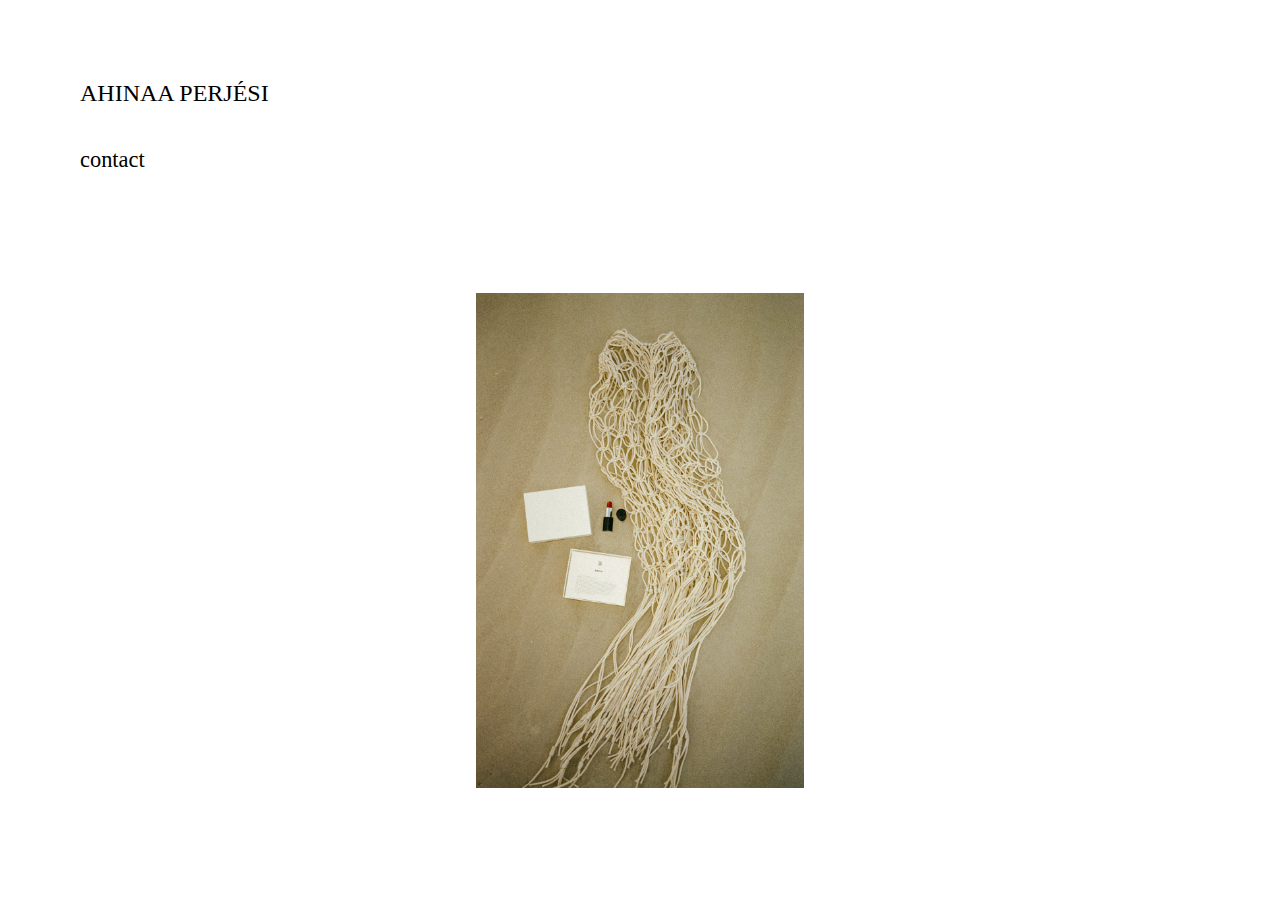
<file: index.html>
<!DOCTYPE html>
<html>

<head>
  <title>ahinaa</title>
  <link rel="stylesheet" href="style.css">
  <link rel="shortcut icon" type="image/x-icon" href="favicon.ico">
</head>

<body>
  <header>
    <h1>AHINAA PERJÉSI</h1>
    <div class="contact-container">
      <ul>
        <li><a href="contact.html">contact</a></li>
      </ul>
    </div>
  </header>
  <main>
    <div class="image-container">
      <img src="hero.jpg" alt="Ahinaa hero image">
    </div>
  </main>
</body>

</html>
</file>
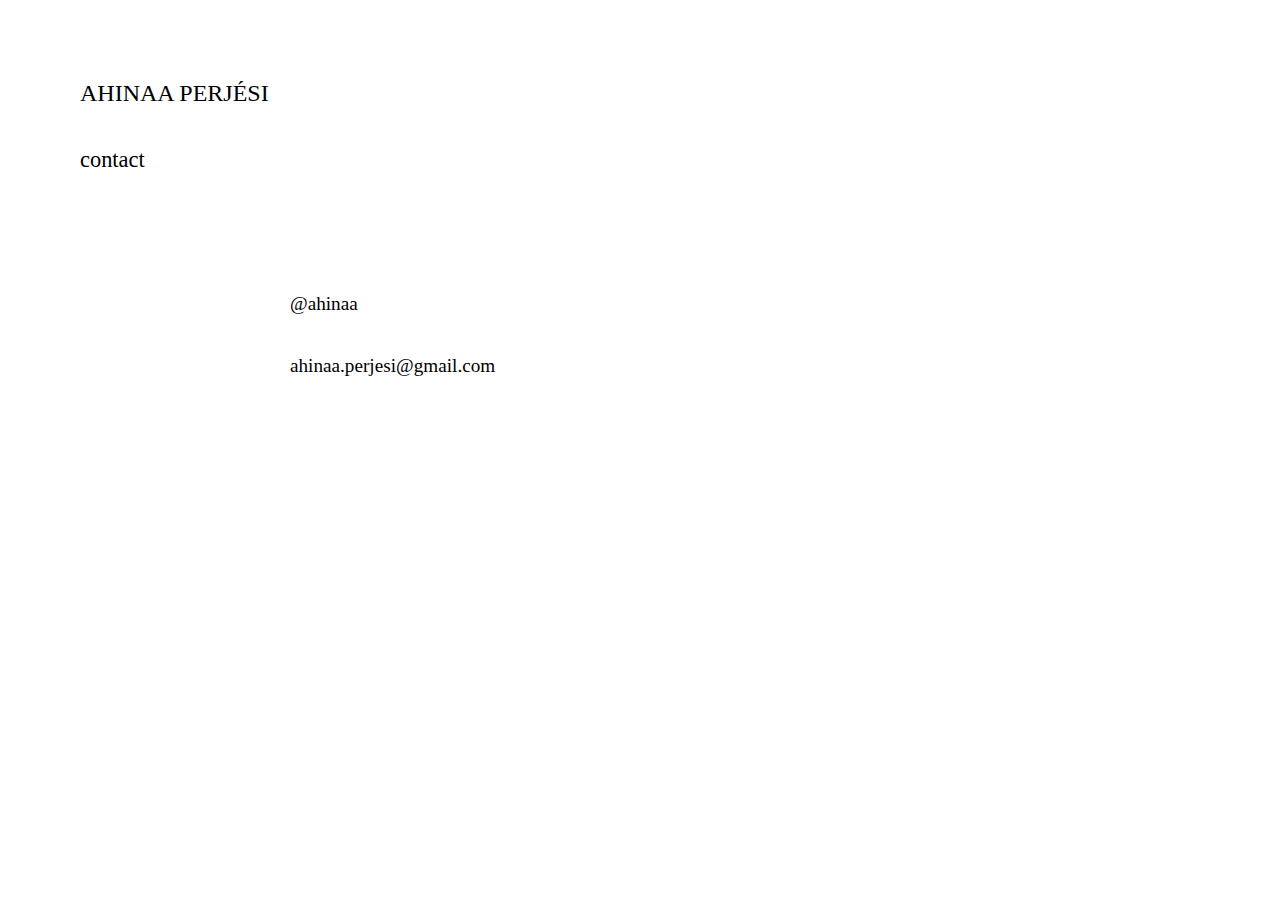
<file: contact.html>
<!DOCTYPE html>
<html>

<head>
  <title>ahinaa</title>
  <link rel="stylesheet" href="style.css">
  <link rel="shortcut icon" type="image/x-icon" href="favicon.ico">
</head>

<body>
  <header>
    <h1><a href="index.html">AHINAA PERJÉSI</a></h1>
    <div class="contact-container">
      <ul>
        <li><a href="contact.html">contact</a></li>
      </ul>
    </div>
  </header>
  <main>
    <div class="links-container">
      <ul>
        <li><a href="https://www.instagram.com/ahinaa/">@ahinaa</a></li>
        <li><a
            href="mailto:&#x61;&#x68;&#x69;&#x6E;&#x61;&#x61;&#x2E;&#x70;&#x65;&#x72;&#x6A;&#x65;&#x73;&#x69;&#x40;&#x67;&#x6D;&#x61;&#x69;&#x6C;&#x2E;&#x63;&#x6F;&#x6D;">&#x61;&#x68;&#x69;&#x6E;&#x61;&#x61;&#x2E;&#x70;&#x65;&#x72;&#x6A;&#x65;&#x73;&#x69;&#x40;&#x67;&#x6D;&#x61;&#x69;&#x6C;&#x2E;&#x63;&#x6F;&#x6D;</a>
        </li>
      </ul>
    </div>
  </main>
</body>

</html>
</file>
<file: style.css>
body {
  font-family: "Times New Roman", serif;
  padding: 0;
  color: #000;
  background-color: #fff;
  margin: 0;
}

header {
  text-align: left;
  padding: 80px;
}

h1 {
  font-size: 1.5rem;
  margin: 0;
  margin-bottom: 40px;
  font-weight: normal;
}

main {
  padding: 20px;
  padding-top: 0;
  display: flex;
  flex-wrap: wrap;
  justify-content: center;
  align-items: center;
}

.image-container {
  height: 55vh;
}

.image-container img {
  object-fit: contain;
  max-height: 100%;
  max-width: 100%;
  width: auto;
  height: auto;
}

.links-container {
  text-align: left;
  font-size: 1.2rem;
  margin: 0;
  width: 100%;
  padding-left: 270px;
}

.contact-container {
  text-align: left;
  font-size: 1.4rem;
  margin: 0;
  width: 100%;
}

ul {
  list-style-type: none;
  margin: 0;
  padding: 0;
}

li {
  margin-bottom: 40px;
}

a {
  color: #000;
  text-decoration: none;
}

/* Style for mobile screens */
@media screen and (max-width: 768px) {
  .image-container {
    margin: 0;
  }
}
</file>
